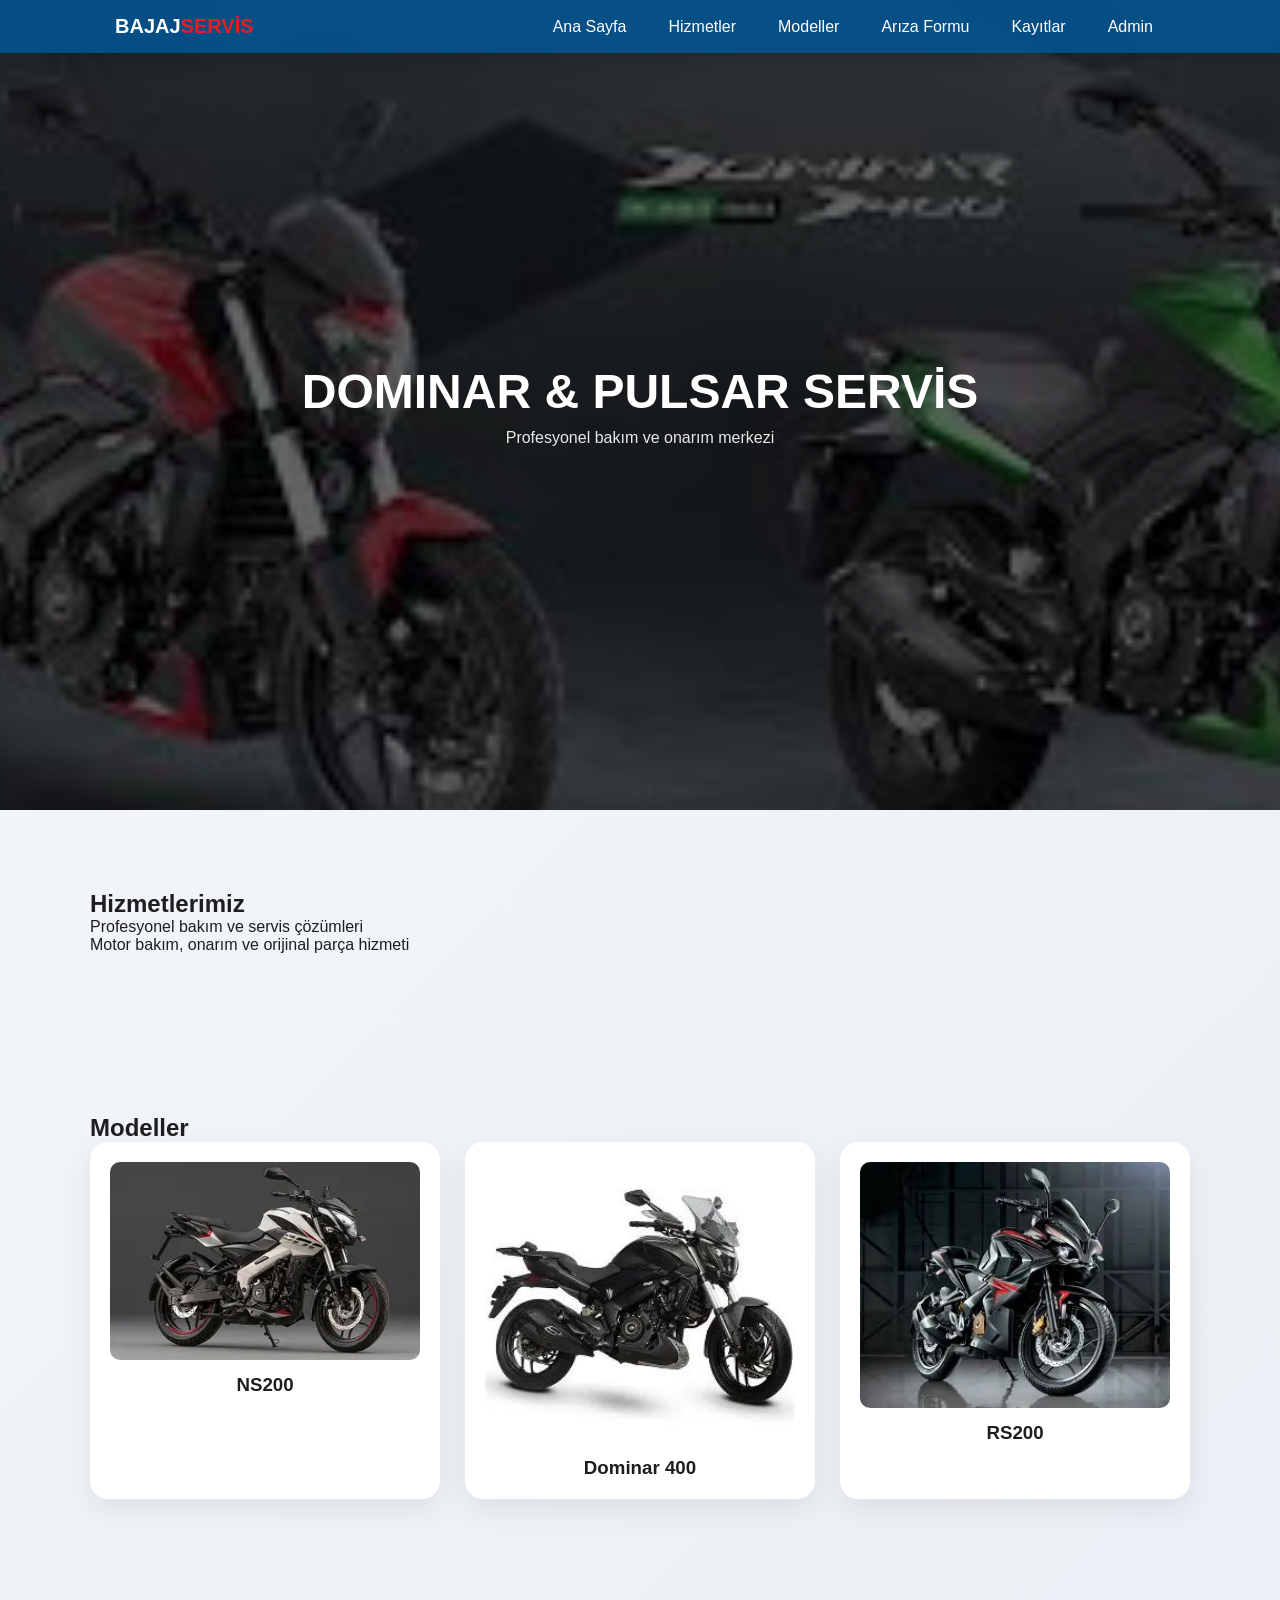
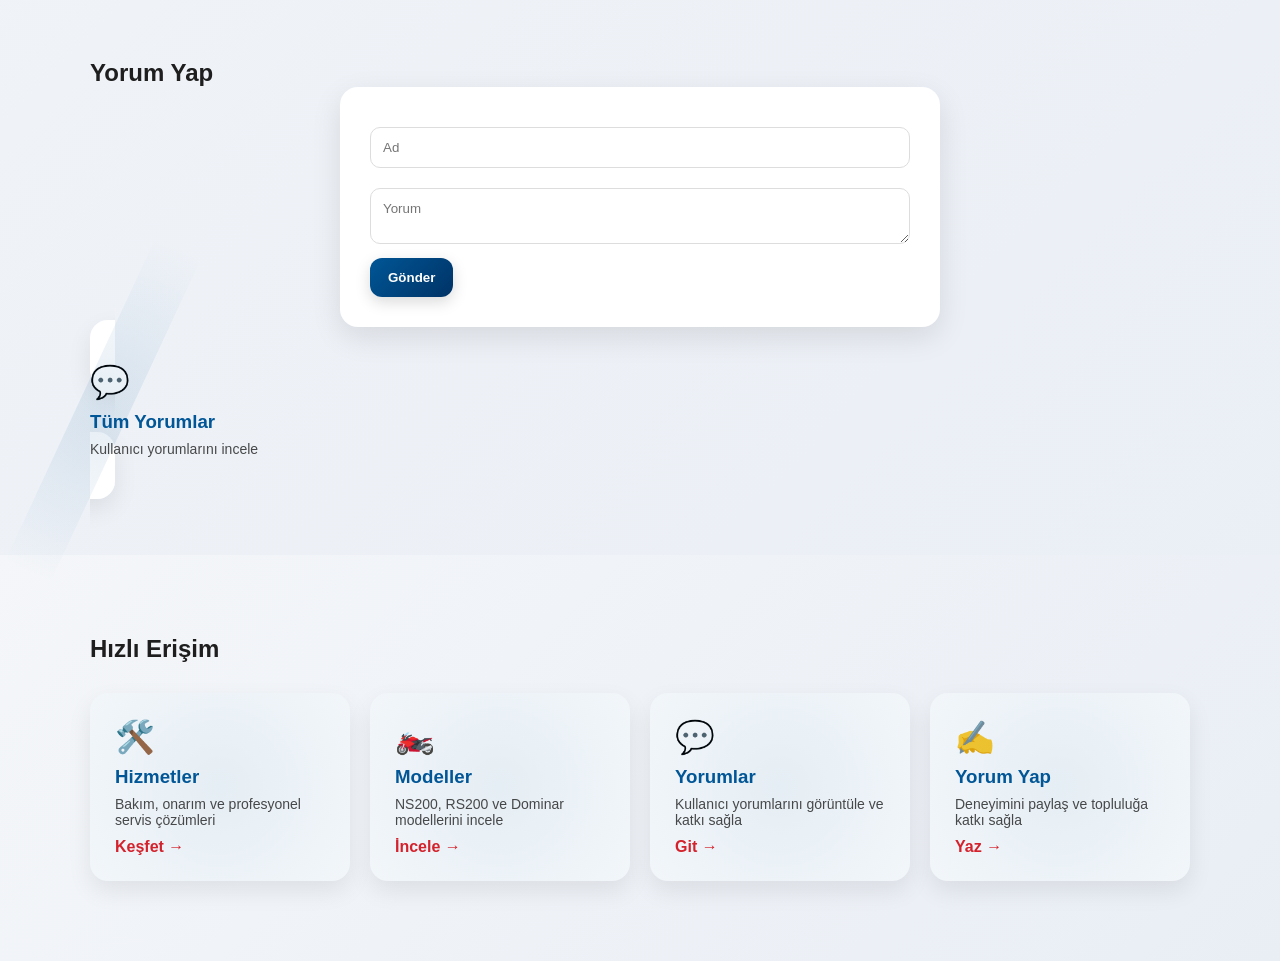
<file: bajajyetkiliservis/index.html>
<!DOCTYPE html>
<html lang="tr">
<head>
<meta charset="UTF-8">
<meta name="viewport" content="width=device-width, initial-scale=1.0">
<title>Bajaj Servis</title>

<link rel="stylesheet" href="style.css">

<style>
html {
    scroll-behavior: smooth;
}
</style>

</head>

<body>

<!-- NAVBAR -->
<nav class="navbar">
    <div class="container">

        <a href="index.html" class="logo">BAJAJ<span>SERVİS</span></a>

        <ul class="nav-links">
            <li><a href="#home">Ana Sayfa</a></li>
            <li><a href="#services">Hizmetler</a></li>
            <li><a href="#models">Modeller</a></li>
            <li><a href="form.html">Arıza Formu</a></li>
            <li><a href="liste.php">Kayıtlar</a></li>
            <li><a href="login.php">Admin</a></li>
        </ul>

    </div>
</nav>

<!-- HERO -->
<header id="home" class="hero">
    <div>
        <h1>DOMINAR & PULSAR SERVİS</h1>
        <p>Profesyonel bakım ve onarım merkezi</p>
    </div>
</header>

<!-- HİZMETLER -->
<section id="services" class="section">
    <div class="container">
        <div class="section-header">
    <h2>Hizmetlerimiz</h2>
    <p>Profesyonel bakım ve servis çözümleri</p>
</div>
        <p>Motor bakım, onarım ve orijinal parça hizmeti</p>
    </div>
</section>

<!-- MODELLER (FIXLİ KRİTİK KISIM) -->
<section id="models" class="section">

    <div class="container">

        <h2>Modeller</h2>

        <div class="grid">

            <div class="card">
                <img src="ns200.jpg" style="width:100%;border-radius:10px;">
                <h3>NS200</h3>
            </div>

            <div class="card">
                <img src="dominar.jpg" style="width:100%;border-radius:10px;">
                <h3>Dominar 400</h3>
            </div>

            <div class="card">
                <img src="rs200.jpg" style="width:100%;border-radius:10px;">
                <h3>RS200</h3>
            </div>

        </div>

    </div>

</section>

<!-- YORUM -->
<section class="section">
    <div class="container">

        <h2>Yorum Yap</h2>

        <form action="yorum.php" method="post">
            <input name="ad" placeholder="Ad">
            <textarea name="yorum" placeholder="Yorum"></textarea>
            <button type="submit">Gönder</button>
        </form>

        <br>
<a href="yorum_liste.php" class="feature-card">
    <div class="icon">💬</div>
    <h3>Tüm Yorumlar</h3>
    <p>Kullanıcı yorumlarını incele</p>
</a>

    </div>
</section>

</body>
</html>
<section class="feature-section">

    <div class="container">

        <h2 class="section-title">Hızlı Erişim</h2>

        <div class="feature-grid">

            <!-- HİZMETLER -->
            <a href="#services" class="feature-card">
                <div class="icon">🛠️</div>
                <h3>Hizmetler</h3>
                <p>Bakım, onarım ve profesyonel servis çözümleri</p>
                <span>Keşfet →</span>
            </a>

            <!-- MODELLER -->
            <a href="#models" class="feature-card">
                <div class="icon">🏍️</div>
                <h3>Modeller</h3>
                <p>NS200, RS200 ve Dominar modellerini incele</p>
                <span>İncele →</span>
            </a>

            <!-- YORUMLAR -->
            <a href="yorum_liste.php" class="feature-card">
                <div class="icon">💬</div>
                <h3>Yorumlar</h3>
                <p>Kullanıcı yorumlarını görüntüle ve katkı sağla</p>
                <span>Git →</span>
            </a>

            <!-- YORUM YAP -->
            <a href="#comment-form" class="feature-card">
                <div class="icon">✍️</div>
                <h3>Yorum Yap</h3>
                <p>Deneyimini paylaş ve topluluğa katkı sağla</p>
                <span>Yaz →</span>
            </a>

        </div>

    </div>

</section>
</file>
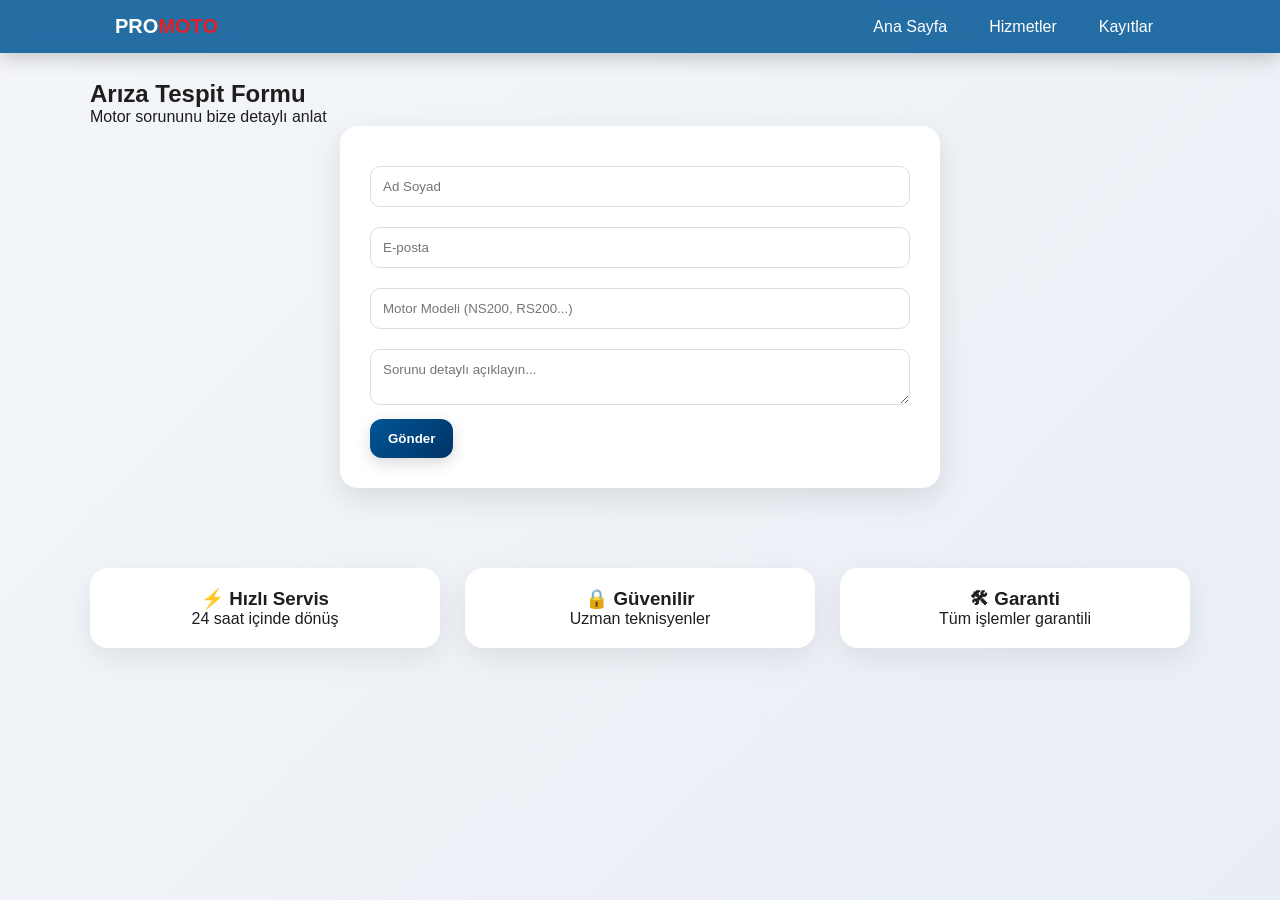
<file: bajajyetkiliservis/form.html>
<!DOCTYPE html>
<html lang="tr">

<head>
<meta charset="UTF-8">
<title>Arıza Tespit Formu</title>
<meta name="viewport" content="width=device-width, initial-scale=1.0">
<link rel="stylesheet" href="style.css">
</head>

<body>

<!-- NAVBAR -->
<nav class="navbar">
    <div class="container">
        <a href="index.html" class="logo">PRO<span>MOTO</span></a>

        <ul class="nav-links">
            <li><a href="index.html">Ana Sayfa</a></li>
            <li><a href="index.html#services">Hizmetler</a></li>
            <li><a href="liste.php">Kayıtlar</a></li>
        </ul>
    </div>
</nav>

<!-- FORM SECTION -->
<section class="section">
    <div class="container">

        <div class="form-box">

            <h2>Arıza Tespit Formu</h2>
            <p>Motor sorununu bize detaylı anlat</p>

            <form action="upload.php" method="post">

                <div class="row">
                    <input type="text" name="musteri_adsoyad" placeholder="Ad Soyad" required>
                    <input type="email" name="email" placeholder="E-posta" required>
                </div>

                <input type="text" name="motor_model" placeholder="Motor Modeli (NS200, RS200...)" required>

                <textarea name="sikayet" placeholder="Sorunu detaylı açıklayın..." required></textarea>

                <button type="submit">Gönder</button>

            </form>

        </div>

    </div>
</section>

<!-- INFO -->
<section class="info">
    <div class="container">
        <div class="grid">

            <div class="card">
                <h3>⚡ Hızlı Servis</h3>
                <p>24 saat içinde dönüş</p>
            </div>

            <div class="card">
                <h3>🔒 Güvenilir</h3>
                <p>Uzman teknisyenler</p>
            </div>

            <div class="card">
                <h3>🛠 Garanti</h3>
                <p>Tüm işlemler garantili</p>
            </div>

        </div>
    </div>
</section>

</body>
</html>
</file>
<file: bajajyetkiliservis/style.css>
:root {
    --primary: #005696;
    --dark: #003366;
    --accent: #e31e24;
    --bg: #f4f6f9;
    --text: #1e1e1e;
    --white: #ffffff;
}

/* RESET */
* {
    margin: 0;
    padding: 0;
    box-sizing: border-box;
    font-family: "Segoe UI", Arial, sans-serif;
}

body {
    background: linear-gradient(135deg, #f4f6f9, #e9eef5);
    color: var(--text);
    min-height: 100vh;
}

/* ================= NAVBAR ================= */
.navbar {
    position: fixed;
    top: 0;
    width: 100%;
    z-index: 999;
    background: rgba(0, 86, 150, 0.85);
    backdrop-filter: blur(10px);
    box-shadow: 0 5px 20px rgba(0,0,0,0.2);
}

.navbar .container {
    display: flex;
    justify-content: space-between;
    align-items: center;
    padding: 15px 25px;
}

.logo {
    color: white;
    font-size: 20px;
    font-weight: bold;
    text-decoration: none;
}

.logo span {
    color: var(--accent);
}

.nav-links {
    display: flex;
    gap: 18px;
    list-style: none;
}

.nav-links a {
    color: white;
    text-decoration: none;
    padding: 8px 12px;
    border-radius: 8px;
    transition: 0.3s;
}

.nav-links a:hover {
    background: rgba(255,255,255,0.2);
}

/* ================= HERO ================= */
.hero {
    height: 90vh;
    display: flex;
    align-items: center;
    justify-content: center;
    text-align: center;
    color: white;
    background:
        linear-gradient(rgba(0,0,0,0.6), rgba(0,0,0,0.6)),
        url("bj.jpg") center/cover fixed;
}

.hero h1 {
    font-size: 48px;
    animation: fadeUp 1s ease;
}

.hero p {
    margin-top: 10px;
    opacity: 0.9;
}

/* ================= SECTIONS ================= */
.section {
    padding: 80px 20px;
}

.container {
    max-width: 1100px;
    margin: auto;
}

/* ================= GRID ================= */
.grid {
    display: grid;
    grid-template-columns: repeat(auto-fit, minmax(250px, 1fr));
    gap: 25px;
}

/* ================= CARDS ================= */
.card {
    background: white;
    padding: 20px;
    border-radius: 18px;
    box-shadow: 0 10px 30px rgba(0,0,0,0.08);
    transition: 0.3s ease;
    text-align: center;
}

.card:hover {
    transform: translateY(-10px);
    box-shadow: 0 15px 40px rgba(0,0,0,0.15);
}

.card img {
    width: 100%;
    border-radius: 12px;
    margin-bottom: 10px;
    transition: 0.3s;
}

.card img:hover {
    transform: scale(1.05);
}

/* ================= BUTTONS (FULL PREMIUM SYSTEM) ================= */
button,
.btn,
a.button,
input[type="submit"] {
    background: linear-gradient(135deg, var(--primary), var(--dark));
    color: white;
    padding: 12px 18px;
    border-radius: 12px;
    border: none;
    cursor: pointer;
    text-decoration: none;
    font-weight: 600;
    display: inline-block;
    transition: 0.3s ease;
    box-shadow: 0 5px 15px rgba(0,0,0,0.15);
}

button:hover,
.btn:hover,
a.button:hover,
input[type="submit"]:hover {
    background: linear-gradient(135deg, var(--accent), #b9151b);
    transform: translateY(-3px);
    box-shadow: 0 10px 25px rgba(0,0,0,0.25);
}

/* ================= FORM ================= */
form {
    background: white;
    padding: 30px;
    border-radius: 18px;
    box-shadow: 0 10px 30px rgba(0,0,0,0.1);
    max-width: 600px;
    margin: auto;
}

input, textarea, select {
    width: 100%;
    padding: 12px;
    margin: 10px 0;
    border: 1px solid #ddd;
    border-radius: 10px;
    outline: none;
    transition: 0.3s;
}

input:focus, textarea:focus {
    border-color: var(--primary);
    box-shadow: 0 0 10px rgba(0,86,150,0.2);
}

/* ================= ANIMATIONS ================= */
@keyframes fadeUp {
    from {
        opacity: 0;
        transform: translateY(20px);
    }
    to {
        opacity: 1;
        transform: translateY(0);
    }
}

/* ================= MOBILE ================= */
@media (max-width: 768px) {
    .nav-links {
        flex-direction: column;
        background: rgba(0,0,0,0.2);
        padding: 10px;
        border-radius: 10px;
    }

    .hero h1 {
        font-size: 32px;
    }
}
.feature-section {
    padding: 80px 20px;
    background: linear-gradient(135deg, #f4f6f9, #e9eef5);
}

.feature-grid {
    display: grid;
    grid-template-columns: repeat(auto-fit, minmax(220px, 1fr));
    gap: 20px;
    margin-top: 30px;
}

/* CARD */
.feature-card {
    background: white;
    padding: 25px;
    border-radius: 18px;
    text-decoration: none;
    color: #1e1e1e;
    box-shadow: 0 10px 25px rgba(0,0,0,0.08);
    transition: all 0.3s ease;
    position: relative;
    overflow: hidden;
}

/* hover effect */
.feature-card:hover {
    transform: translateY(-10px);
    box-shadow: 0 20px 40px rgba(0,0,0,0.15);
}

/* icon */
.feature-card .icon {
    font-size: 32px;
    margin-bottom: 10px;
}

/* title */
.feature-card h3 {
    margin-bottom: 8px;
    color: #005696;
}

/* text */
.feature-card p {
    font-size: 14px;
    opacity: 0.8;
}

/* arrow */
.feature-card span {
    display: inline-block;
    margin-top: 10px;
    font-weight: bold;
    color: #e31e24;
}

/* glow effect */
.feature-card::before {
    content: "";
    position: absolute;
    top: -50%;
    left: -50%;
    width: 200%;
    height: 200%;
    background: radial-gradient(circle, rgba(0,86,150,0.1), transparent);
    transform: rotate(25deg);
}
</file>
